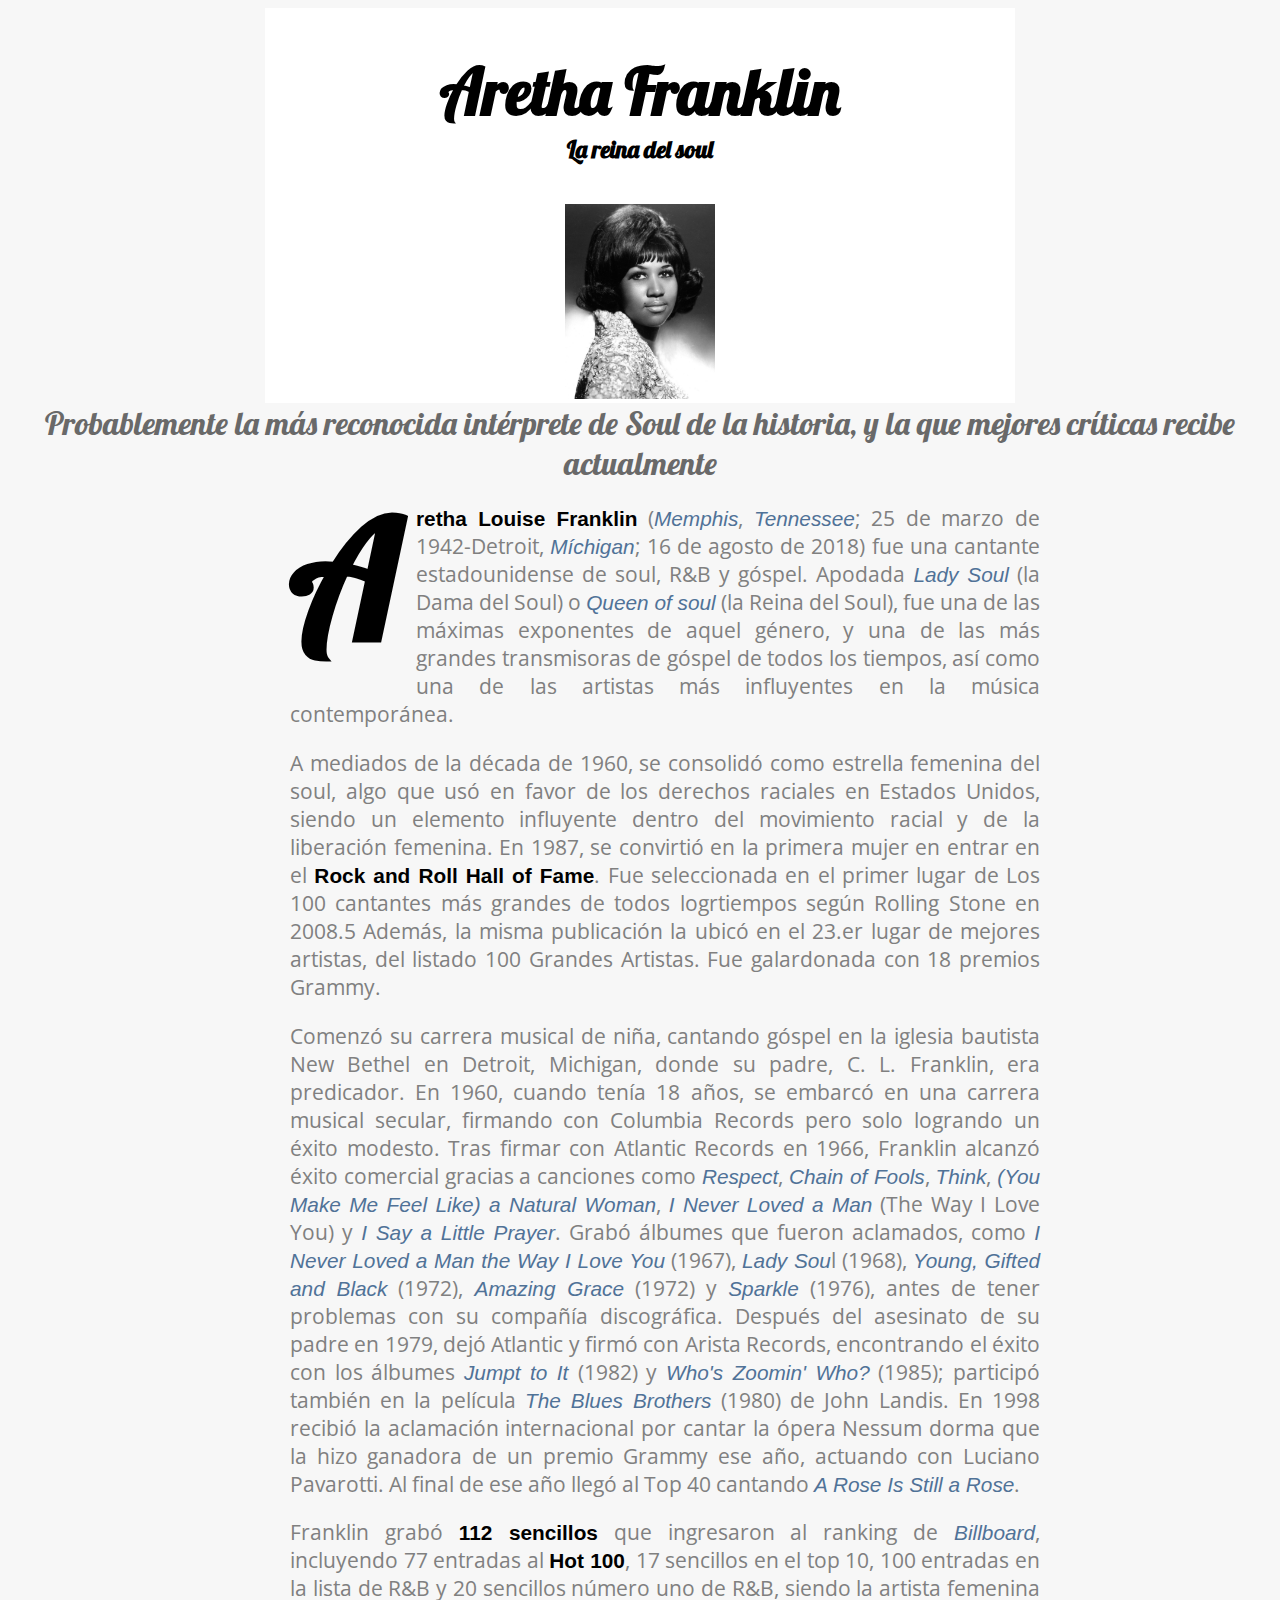
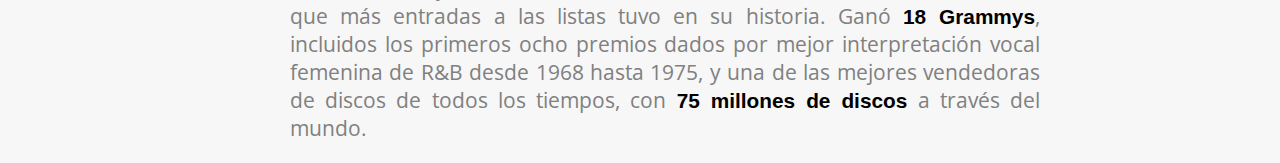
<file: divas/aretha.html>
<!doctype html>
<html lang="es">
<head>
    <meta charset="UTF-8">
    <meta name="viewport"
          content="width=device-width, user-scalable=no, initial-scale=1.0, maximum-scale=1.0, minimum-scale=1.0">
    <meta http-equiv="X-UA-Compatible" content="ie=edge">
    <title>Aretha Franklin</title>
    <link rel="stylesheet" href="../css/estilos.css">
</head>
<body>
<header>
    <div class="titulos">
        <h1>Aretha Franklin</h1>
        <h2>La reina del soul</h2>
    </div>
    <figure>
        <img src="../img/aretha.jpg" alt="Aretha Franklin">
    </figure>

</header>

<aside>
    <p id="t1">
        Probablemente la más reconocida intérprete de Soul de la historia, y la que mejores críticas recibe actualmente
    </p>
</aside>
<main>
    <p>
        <strong>Aretha Louise Franklin</strong> (<em>Memphis</em>, <em>Tennessee</em>; 25 de marzo de 1942-Detroit, <em>Míchigan</em>; 16 de agosto de 2018) fue una cantante estadounidense de soul, R&B y góspel. Apodada <em>Lady Soul</em> (la Dama del Soul) o <em>Queen of soul</em> (la Reina del Soul), fue una de las máximas exponentes de aquel género, y una de las más grandes transmisoras de góspel de todos los tiempos, así como una de las artistas más influyentes en la música contemporánea.
    </p>

<p>A mediados de la década de 1960, se consolidó como estrella femenina del soul, algo que usó en favor de los derechos raciales en Estados Unidos, siendo un elemento influyente dentro del movimiento racial y de la liberación femenina. En 1987, se convirtió en la primera mujer en entrar en el <strong>Rock and Roll Hall of Fame</strong>.​ Fue seleccionada en el primer lugar de Los 100 cantantes más grandes de todos logrtiempos según Rolling Stone en 2008.5​ Además, la misma publicación la ubicó en el 23.er lugar de mejores artistas, del listado 100 Grandes Artistas. Fue galardonada con 18 premios Grammy.​</p>

<p>Comenzó su carrera musical de niña, cantando góspel en la iglesia bautista New Bethel en Detroit, Michigan, donde su padre, C. L. Franklin, era predicador. En 1960, cuando tenía 18 años, se embarcó en una carrera musical secular, firmando con Columbia Records pero solo logrando un éxito modesto. Tras firmar con Atlantic Records en 1966, Franklin alcanzó éxito comercial gracias a canciones como <em>Respect</em>, <em>Chain of Fools</em>,
    <em>Think</em>, <em>(You Make Me Feel Like) a Natural Woman</em>, <em>I Never Loved a Man</em> (The Way I Love You) y
    <em>I Say a Little Prayer</em>. Grabó álbumes que fueron aclamados, como <em>I Never Loved a Man the Way I Love
    You</em> (1967), <em>Lady Sou</em>l (1968), <em>Young, Gifted and Black</em> (1972), <em>Amazing Grace</em> (1972) y
    <em>Sparkle</em> (1976), antes de tener problemas con su compañía discográfica. Después del asesinato de su padre en 1979, dejó Atlantic y firmó con Arista Records, encontrando el éxito con los álbumes
    <em>Jumpt to It </em>(1982) y <em>Who's Zoomin' Who?</em> (1985); participó también en la película <em>The Blues
    Brothers</em> (1980) de John Landis. En 1998 recibió la aclamación internacional por cantar la ópera Nessum dorma que la hizo ganadora de un premio Grammy ese año, actuando con Luciano Pavarotti. Al final de ese año llegó al Top 40 cantando
    <em>A Rose Is Still a Rose</em>.</p>

<p>Franklin grabó <strong>112 sencillos</strong> que ingresaron al ranking de <em>Billboard</em>, incluyendo 77 entradas al <strong>Hot 100</strong>, 17 sencillos en el top 10, 100 entradas en la lista de R&B y 20 sencillos número uno de R&B, siendo la artista femenina que más entradas a las listas tuvo en su historia. Ganó <strong>18 Grammys</strong>, incluidos los primeros ocho premios dados por mejor interpretación vocal femenina de R&B desde 1968 hasta 1975, y una de las mejores vendedoras de discos de todos los tiempos, con <strong>75 millones de discos</strong> a través del mundo.</p>
</main>
<script src="../jquery-3.3.1.min.js"></script>
<script src="../js/accion.js"></script>
</body>
</html>
</file>
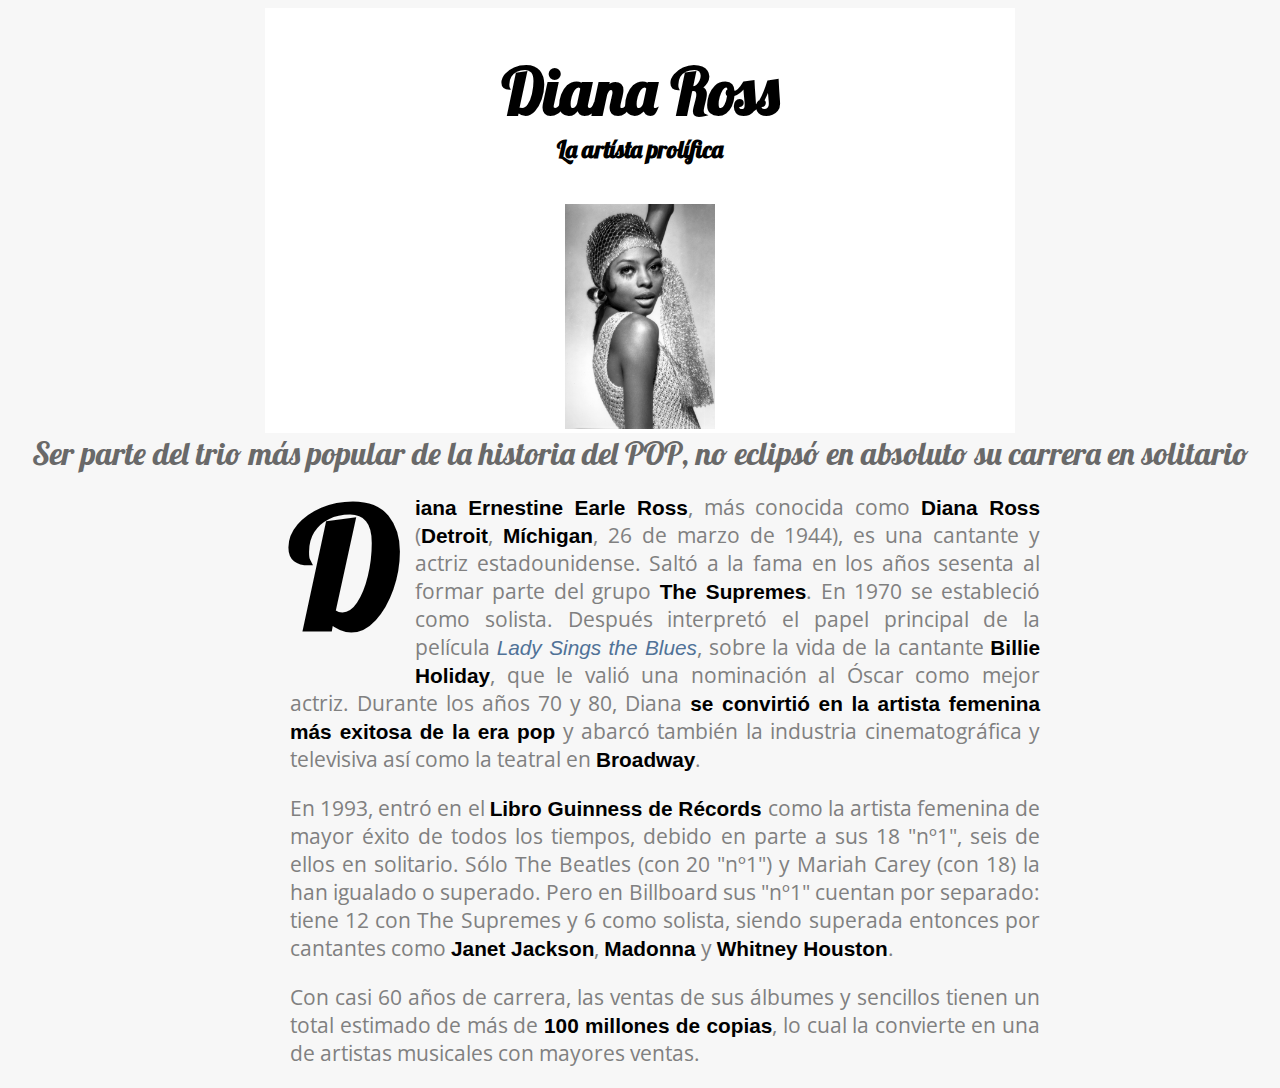
<file: divas/diana.html>
<!doctype html>
<html lang="es">
<head>
    <meta charset="UTF-8">
    <meta name="viewport"
          content="width=device-width, user-scalable=no, initial-scale=1.0, maximum-scale=1.0, minimum-scale=1.0">
    <meta http-equiv="X-UA-Compatible" content="ie=edge">
    <title>Etta James</title>
    <link rel="stylesheet" href="../css/estilos.css">
</head>
<body>
<header>
    <div class="titulos">
        <h1>Diana Ross</h1>
        <h2>La artísta prolífica</h2>
    </div>
    <figure>
        <img src="../img/diana.jpg" alt="Diana Ross">
    </figure>

</header>

<aside>
    <p id="t2">
        Ser parte del trio más popular de la historia del POP, no eclipsó en absoluto su carrera en solitario
    </p>
</aside>
<main>
    <p> <strong>Diana Ernestine Earle Ross</strong>, más conocida como <strong>Diana Ross</strong> (<strong>Detroit</strong>, <strong>Míchigan</strong>, 26 de marzo de 1944), es una
        cantante y actriz estadounidense. Saltó a la fama en los años sesenta al formar parte del grupo <strong>The Supremes</strong>. En
        1970 se estableció como solista. Después interpretó el papel principal de la película <em>Lady Sings the Blues</em>,
        sobre la vida de la cantante <strong>Billie Holiday</strong>, que le valió una nominación al Óscar como mejor actriz. Durante los
        años 70 y 80, Diana <strong>se convirtió en la artista femenina más exitosa de la era pop</strong> y abarcó también la industria
        cinematográfica y televisiva así como la teatral en <strong>Broadway</strong>.</p>

    <p> En 1993, entró en el <strong>Libro Guinness de Récords </strong>como la artista femenina de mayor éxito de todos los tiempos,
        debido en parte a sus 18 "nº1", seis de ellos en solitario. Sólo The Beatles (con 20 "nº1") y Mariah Carey (con
        18) la han igualado o superado. Pero en Billboard sus "nº1" cuentan por separado: tiene 12 con The Supremes y 6
        como solista, siendo superada entonces por cantantes como <strong>Janet Jackson</strong>, <strong>Madonna</strong> y <strong>Whitney Houston</strong>.</p>

    <p> Con casi 60 años de carrera, las ventas de sus álbumes y sencillos tienen un total estimado de más de <strong>100
            millones de copias</strong>, lo cual la convierte en una de artistas musicales con mayores ventas.</p>
</main>
<script src="../jquery-3.3.1.min.js"></script>
<script src="../js/accion.js"></script>
</body>
</html>
</file>
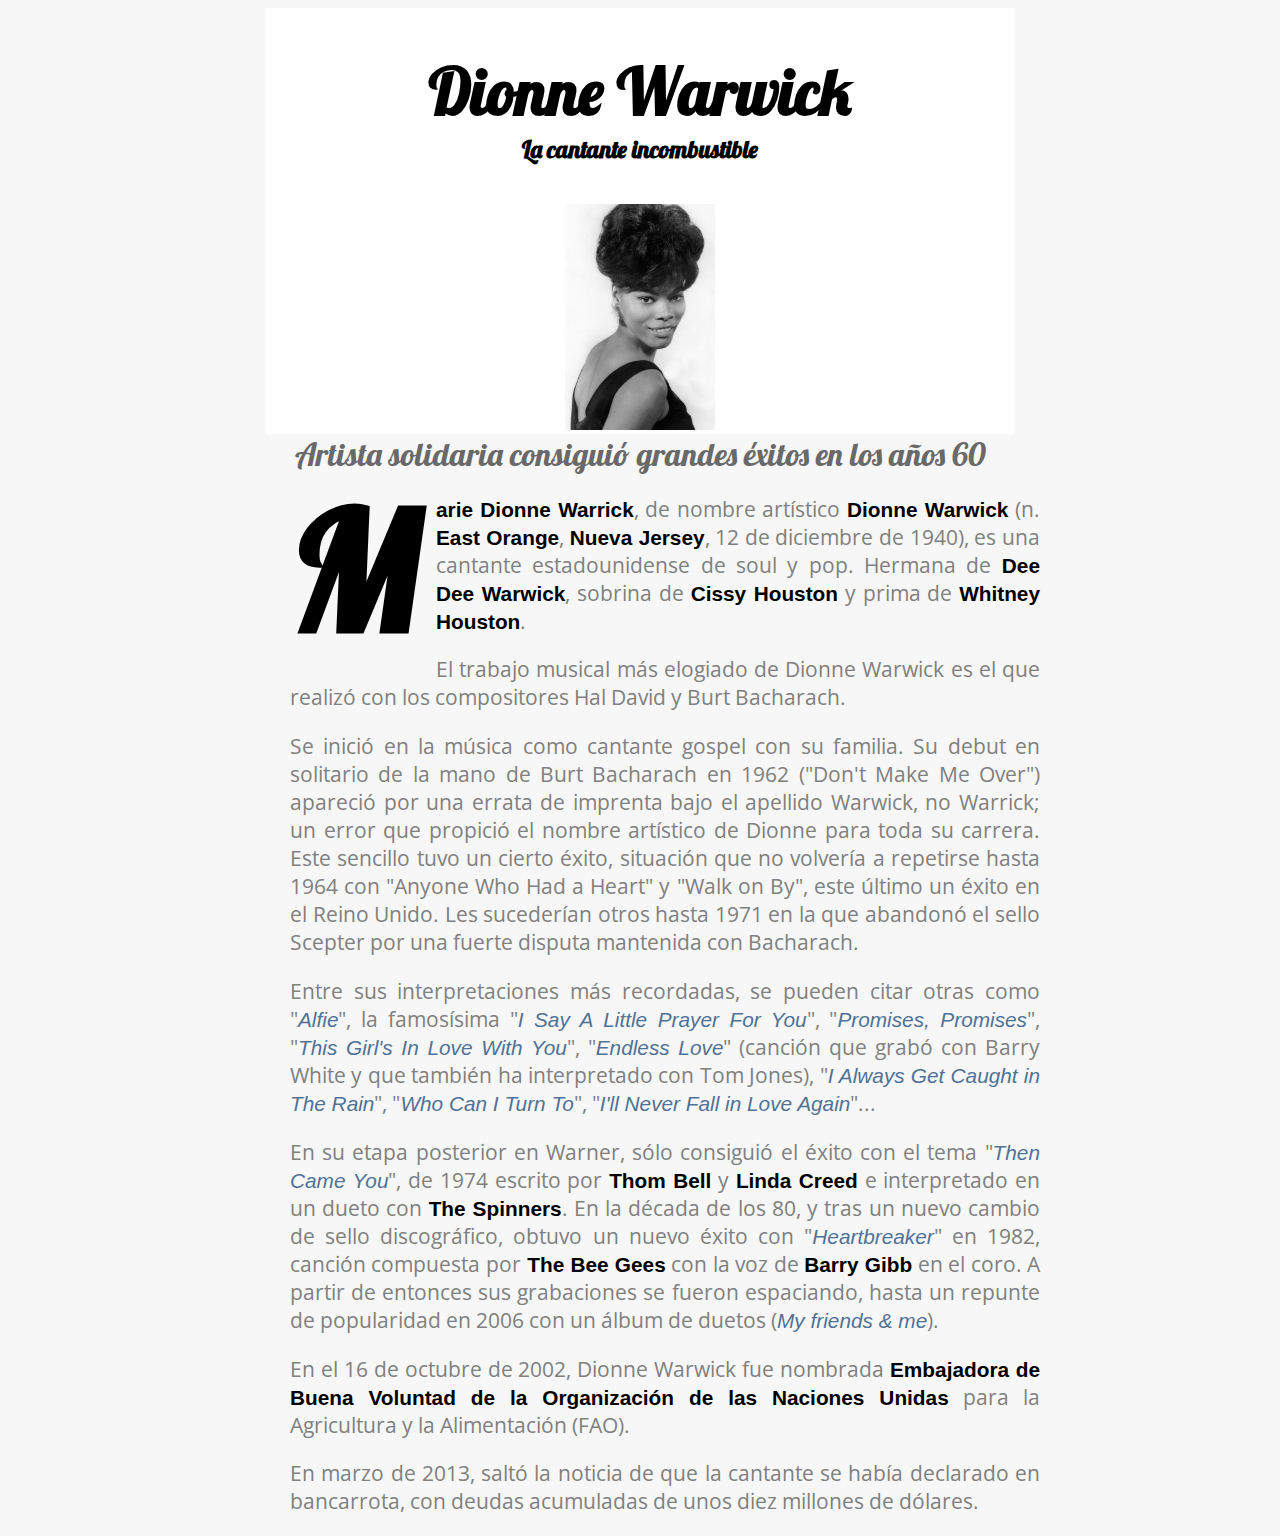
<file: divas/dionne.html>
<!doctype html>
<html lang="es">
<head>
    <meta charset="UTF-8">
    <meta name="viewport"
          content="width=device-width, user-scalable=no, initial-scale=1.0, maximum-scale=1.0, minimum-scale=1.0">
    <meta http-equiv="X-UA-Compatible" content="ie=edge">
    <title>Dionne Warwick</title>
    <link rel="stylesheet" href="../css/estilos.css">
</head>
<body>
<header>
    <div class="titulos">
        <h1>Dionne Warwick</h1>
        <h2>La cantante incombustible</h2>
    </div>
    <figure>
        <img src="../img/dionne.jpg" alt="Dionne Warwick">
    </figure>

</header>

<aside>
    <p id="t3">
        Artista solidaria consiguió grandes éxitos en los años 60
    </p>
</aside>
<main>
    <p><strong>Marie Dionne Warrick</strong>, de nombre artístico <strong>Dionne Warwick</strong> (n. <strong>East
        Orange</strong>, <strong>Nueva Jersey</strong>, 12 de diciembre de 1940),
        es una cantante estadounidense de soul y pop. Hermana de <strong>Dee Dee Warwick</strong>, sobrina de <strong>Cissy
            Houston</strong> y prima de
        <strong>Whitney Houston</strong>.</p>
    <p>El trabajo musical más elogiado de Dionne Warwick es el que realizó con los compositores Hal David y Burt
        Bacharach.</p>
    <p>Se inició en la música como cantante gospel con su familia. Su debut en solitario de la mano de Burt Bacharach en
        1962 ("Don't Make Me Over") apareció por una errata de imprenta bajo el apellido Warwick, no Warrick; un error
        que propició el nombre artístico de Dionne para toda su carrera. Este sencillo tuvo un cierto éxito, situación
        que no volvería a repetirse hasta 1964 con "Anyone Who Had a Heart" y "Walk on By", este último un éxito en el
        Reino Unido. Les sucederían otros hasta 1971 en la que abandonó el sello Scepter por una fuerte disputa
        mantenida con Bacharach.</p>
    <p>Entre sus interpretaciones más recordadas, se pueden citar otras como "<em>Alfie</em>", la famosísima "<em>I Say A Little
            Prayer For You</em>", "<em>Promises, Promises</em>", "<em>This Girl's In Love With You</em>", "<em>Endless Love</em>" (canción que grabó con
        Barry White y que también ha interpretado con Tom Jones), "<em>I Always Get Caught in The Rain</em>", "<em>Who Can I Turn
            To</em>", "<em>I'll Never Fall in Love Again</em>"...</p>
    <p>En su etapa posterior en Warner, sólo consiguió el éxito con el tema "<em>Then Came You</em>", de 1974 escrito por <strong>Thom
            Bell</strong> y <strong>Linda Creed</strong> e interpretado en un dueto con <strong>The Spinners</strong>. En la década de los 80, y tras un nuevo cambio
        de sello discográfico, obtuvo un nuevo éxito con "<em>Heartbreaker</em>" en 1982, canción compuesta por<strong> The Bee Gees</strong> con
        la voz de <strong>Barry Gibb</strong> en el coro. A partir de entonces sus grabaciones se fueron espaciando, hasta un repunte de
        popularidad en 2006 con un álbum de duetos (<em>My friends & me</em>).</p>
    <p>En el 16 de octubre de 2002, Dionne Warwick fue nombrada <strong>Embajadora de Buena Voluntad de la Organización de las
            Naciones Unidas</strong> para la Agricultura y la Alimentación (FAO).</p>
    <p>En marzo de 2013, saltó la noticia de que la cantante se había declarado en bancarrota, con deudas acumuladas de
        unos diez millones de dólares.</p></main>
<script src="../jquery-3.3.1.min.js"></script>
<script src="../js/accion.js"></script>
</body>
</html>
</file>
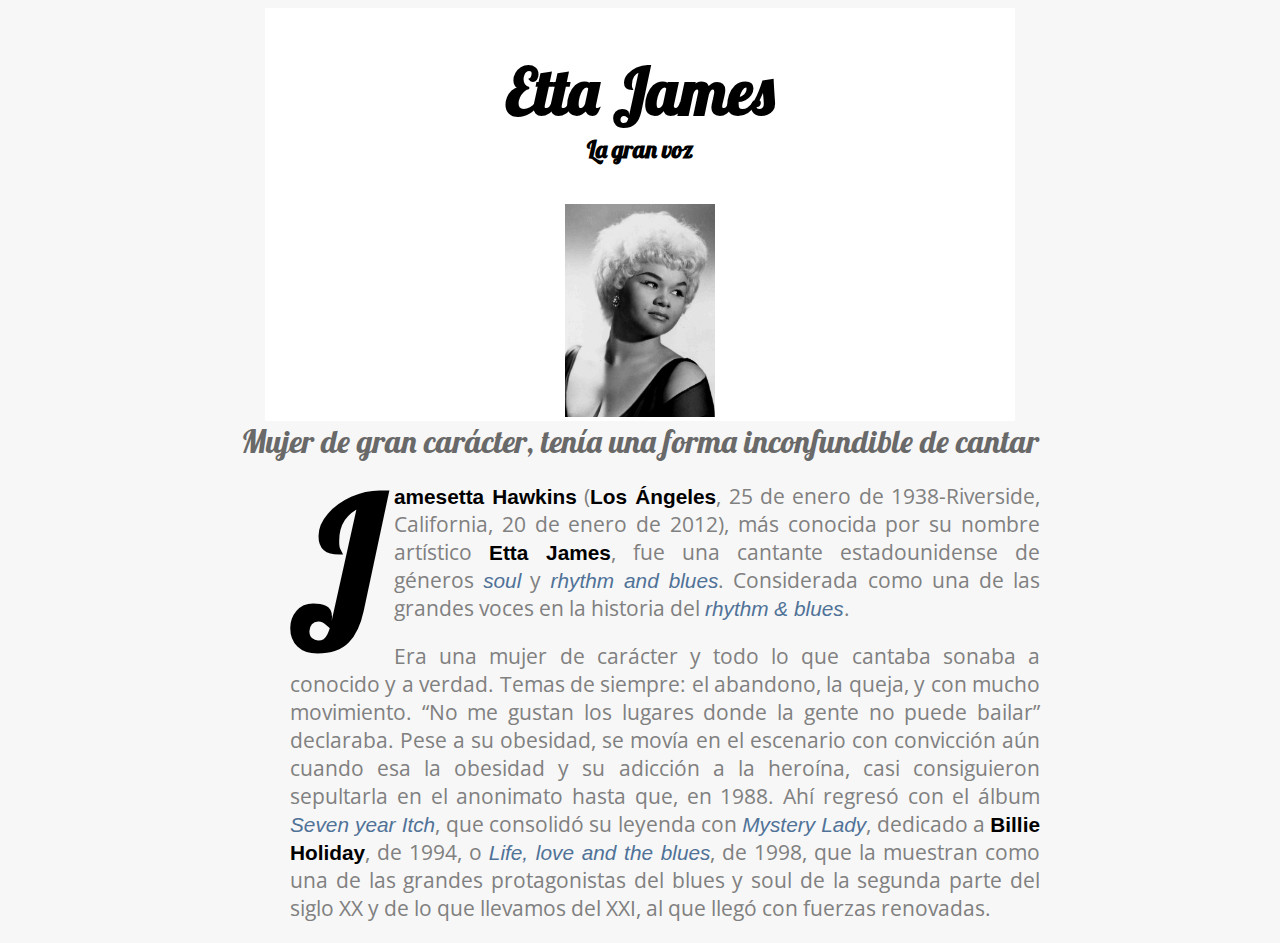
<file: divas/etta.html>
<!doctype html>
<html lang="es">
<head>
    <meta charset="UTF-8">
    <meta name="viewport"
          content="width=device-width, user-scalable=no, initial-scale=1.0, maximum-scale=1.0, minimum-scale=1.0">
    <meta http-equiv="X-UA-Compatible" content="ie=edge">
    <title>Etta James</title>
    <link rel="stylesheet" href="../css/estilos.css">
</head>
<body>
<header>
    <div class="titulos">
        <h1>Etta James</h1>
        <h2>La gran voz</h2>
    </div>
    <figure>
        <img src="../img/etta.jpg" alt="Etta James">
    </figure>

</header>

<aside>
    <p id="t4">
        Mujer de gran carácter, tenía una forma inconfundible de cantar
    </p>
</aside>
<main>
    <p>
        <strong>Jamesetta Hawkins</strong> (<strong>Los Ángeles</strong>, 25 de enero de 1938-Riverside, California, 20 de enero de 2012), más conocida por su nombre artístico <strong>Etta James</strong>, fue una cantante estadounidense de géneros
        <em>soul</em> y <em>rhythm and blues</em>. Considerada como una de las grandes voces en la historia del <em>rhythm & blues</em>.
    </p>

    <p>Era una mujer de carácter y todo lo que cantaba sonaba a conocido y a verdad. Temas de siempre: el abandono, la queja, y con mucho movimiento. “No me gustan los lugares donde la gente no puede bailar” declaraba. Pese a su obesidad, se movía en el escenario con convicción aún cuando esa la obesidad y su adicción a la heroína, casi consiguieron sepultarla en el anonimato hasta que, en 1988. Ahí regresó con el álbum <em>Seven year Itch</em>, que consolidó su leyenda con <em>Mystery Lady</em>, dedicado a <strong>Billie Holiday</strong>, de 1994, o <em>Life, love and the blues</em>, de 1998, que la muestran como una de las grandes protagonistas del blues y soul de la segunda parte del siglo XX y de lo que llevamos del XXI, al que llegó con fuerzas renovadas.</p>
</main>
<script src="../jquery-3.3.1.min.js"></script>
<script src="../js/accion.js"></script>
</body>
</html>
</file>
<file: css/estilos.css>
@import url('https://fonts.googleapis.com/css?family=Lobster|Open+Sans:400,700i,800');

header{
    width: 100%;
    max-width: 750px;
    text-align: center;
    margin: auto;
    background-color: white;
}
body{
    background-color: #f7f7f7;
}
#t1,#t2,#t3,#t4{
    font-family: Lobster, sans-serif;
    font-weight: 400;
    font-size: 200%;
    text-align: center;
    color: dimgrey;
    width: 100%;
    margin: auto;
}
h1{
    font-size: 4em;
    font-family: Lobster, sans-serif;
}
h2{
    font-family: Lobster, sans-serif;
    padding-top: -15px;
    margin-top: -40px;
}
.titulos{
    width: 70%;
    text-align: center;
    display: inline-block;
    padding-bottom: 20px;
}
img{
    width: 20%;
}
figure{
    display: inline;
}

main{
    width: 100%;
    max-width: 750px;
    margin: auto;
    text-align: justify;
    padding-left: 50px;
}
p{
    font-family: 'Open Sans', sans-serif;
    font-weight: 400;
    font-size: 1.3em;
    color: grey;
}
strong{
    font-family: 'Open Sans:800', sans-serif;
    font-size: 1em;
    color: black;
}
em{
    font-family: 'Open Sans:700i', sans-serif;
    font-size: 1em;
    color: #507297;
}
main p:first-of-type:first-letter{
    font-family: Lobster, sans-serif;
    font-size: 800%;
    float: left;
    padding-right: 15px;
    margin-top: -30px;
}
</file>
